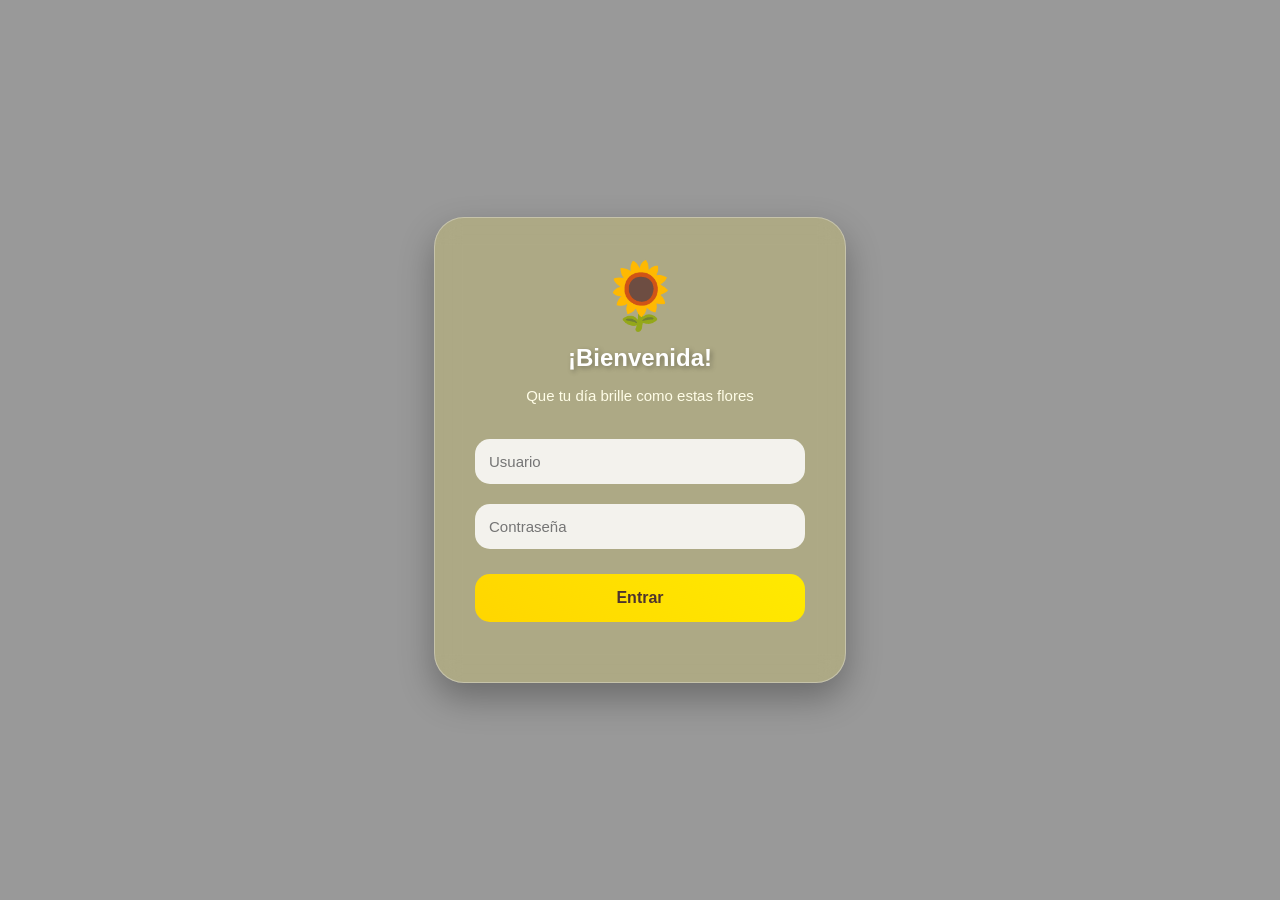
<file: Descripción/mensaje.html>
<!DOCTYPE html>
<html lang="es">
<head>
    <meta charset="UTF-8">
    <meta name="viewport" content="width=device-width, initial-scale=1.0">
    <title>Login Flores Amarillas</title>
    <link rel="icon" href="../imagen/imagen.jpg" type="imagen/png">
    <link rel="stylesheet" href="primera.css">
</head>
<body>

    <div class="login-container">
        <form class="login-form" id="loginForm">
            <div class="flower-icon">🌻</div>
            <h2>¡Bienvenida!</h2>
            <p>Que tu día brille como estas flores</p>
            
            <input type="text" id="userInput" placeholder="Usuario" required>
            <input type="password" id="passInput" placeholder="Contraseña" required>
            
            <button type="submit">Entrar</button>
            <script src="../esperar/espera.html"></script>
            
            <a href="#" id="forgotLink"></a>
        </form>
    </div>

    <!-- MODAL DE ERROR -->
    <div id="errorModal" class="modal-overlay">
        <div class="modal-content">
            <div class="broken-flower-box">
                <span class="flower-part">🌻</span>
                <span class="crack-icon">💔</span>
            </div>
            <h3>¡Tus credenciales no florecieron correctamente.!</h3>
            <p id="errorText">Tus credenciales no florecieron correctamente.</p>
            <button class="btn-close" id="closeBtn">Intentar de nuevo</button>
        </div>
    </div>

    <!-- AQUÍ SE CONECTA EL ARCHIVO DE ACCESOS -->
    <script src="accesos.js"></script>
</body>
</html>
</file>
<file: Descripción/primera.css>
body {
    margin: 0;
    padding: 0;
    font-family: 'Segoe UI', sans-serif;
    /* Fondo con imagen y capa oscura para legibilidad */
    background: linear-gradient(rgba(0,0,0,0.4), rgba(0,0,0,0.4)), 
                url('https://unsplash.com') no-repeat center center fixed;
    background-size: cover;
    display: flex;
    justify-content: center;
    align-items: center;
    height: 100vh;
}

.login-container {
    /* Fondo amarillo translúcido (Efecto Ámbar/Cristal) */
    background: rgba(255, 235, 59, 0.2); 
    backdrop-filter: blur(12px);
    -webkit-backdrop-filter: blur(12px);
    padding: 40px;
    border-radius: 30px;
    box-shadow: 0 15px 35px rgba(0, 0, 0, 0.3);
    border: 1px solid rgba(255, 255, 255, 0.3);
    text-align: center;
    width: 330px;
}

.flower-icon { font-size: 65px; margin-bottom: 10px; }

h2 { color: white; text-shadow: 2px 2px 5px rgba(0,0,0,0.3); margin: 0; }

p { color: #fffde7; font-size: 15px; margin-bottom: 25px; }

input {
    width: 100%;
    padding: 14px;
    margin: 10px 0;
    border: none;
    border-radius: 15px;
    background: rgba(255, 255, 255, 0.85);
    box-sizing: border-box;
    font-size: 15px;
    outline: none;
}

button {
    width: 100%;
    padding: 15px;
    margin-top: 15px;
    border: none;
    border-radius: 15px;
    background: linear-gradient(45deg, #ffd600, #ffea00);
    color: #4e342e;
    font-weight: bold;
    font-size: 16px;
    cursor: pointer;
    transition: 0.3s ease;
}

button:hover {
    transform: scale(1.03);
    box-shadow: 0 5px 15px rgba(255, 214, 0, 0.5);
}

a { color: white; text-decoration: none; font-size: 13px; display: block; margin-top: 20px; opacity: 0.9; }
a:hover { text-decoration: underline; opacity: 1; }

/* --- ESTILOS DEL ERROR (FLOR ROMPIÉNDOSE) --- */
.modal-overlay {
    display: none;
    position: fixed;
    top: 0; left: 0; width: 100%; height: 100%;
    background: rgba(0,0,0,0.85);
    justify-content: center; align-items: center;
    z-index: 1000;
}

.modal-content {
    background: #fffde7;
    padding: 35px;
    border-radius: 25px;
    text-align: center;
    border: 5px solid #fbc02d;
    width: 280px;
    animation: shake 0.4s ease-in-out;
}

.broken-flower-box { position: relative; font-size: 80px; margin-bottom: 15px; }

.flower-part { display: inline-block; animation: breakFlower 1.2s forwards; }

.crack-icon {
    position: absolute;
    top: 15px; left: 50%; transform: translateX(-50%);
    font-size: 40px; opacity: 0;
    animation: showCrack 0.6s 0.6s forwards;
}

@keyframes breakFlower {
    50% { transform: rotate(-15deg); }
    100% { transform: rotate(-25deg) translateY(15px); filter: grayscale(0.7); }
}

@keyframes showCrack { to { opacity: 1; } }

@keyframes shake {
    0%, 100% { transform: translateX(0); }
    25% { transform: translateX(-12px); }
    75% { transform: translateX(12px); }
}

.btn-close { background: #5d4037; color: white; margin-top: 20px; }
</file>
